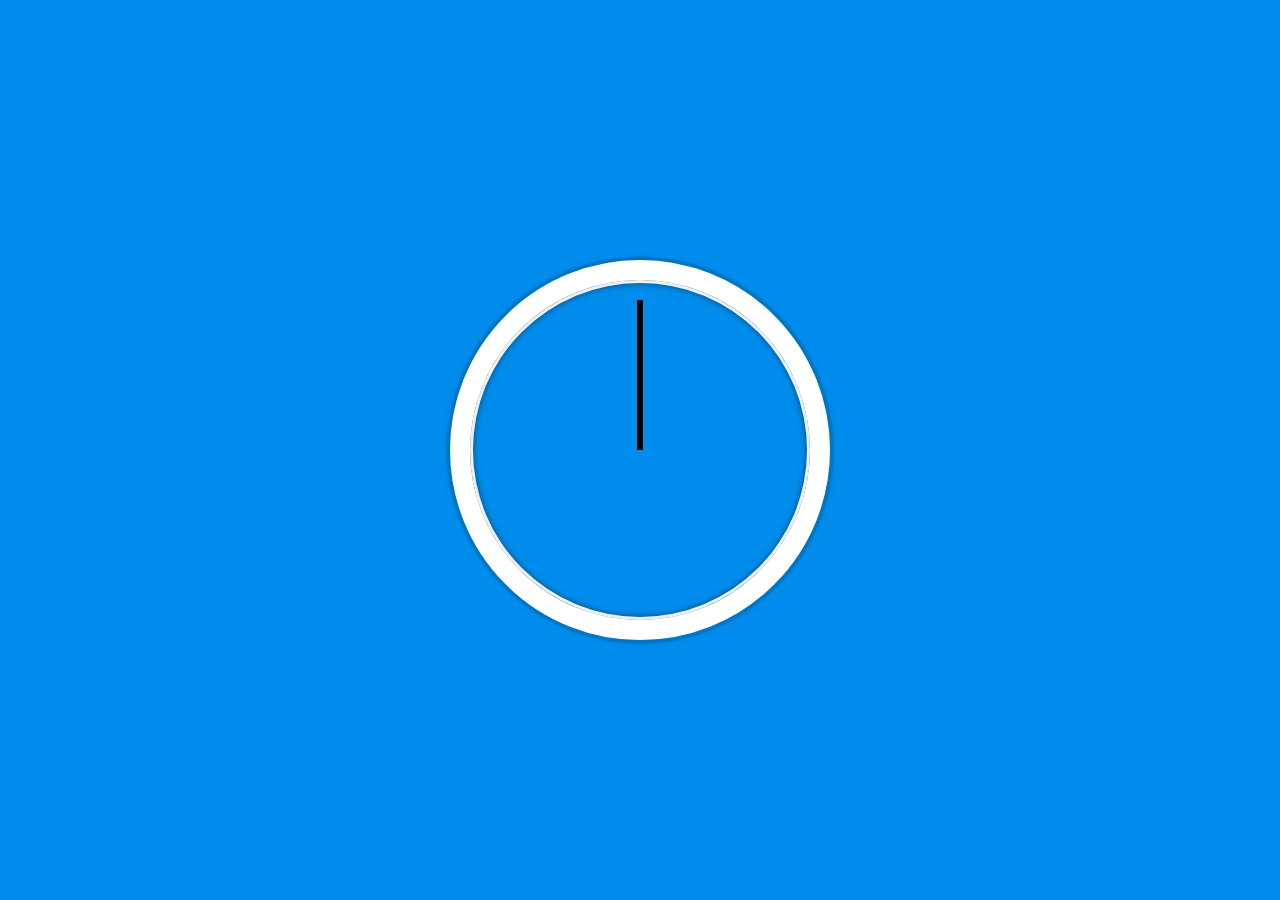
<file: 02 - JS and CSS Clock/index.html>
<!DOCTYPE html>
<html lang="en">
<head>
  <meta charset="UTF-8">
  <link rel="stylesheet" href="index.css">
  <title>JS + CSS Clock</title>
</head>
<body>


    <div class="clock">
      <div class="clock-face">
        <div class="hand hour-hand"></div>
        <div class="hand min-hand"></div>
        <div class="hand second-hand"></div>
        <!-- <div class="hand am-pm"></div> -->
      </div>
    </div>

  <!-- JS file -->  
  <script src="app.js"></script>
</body>
</html>
</file>
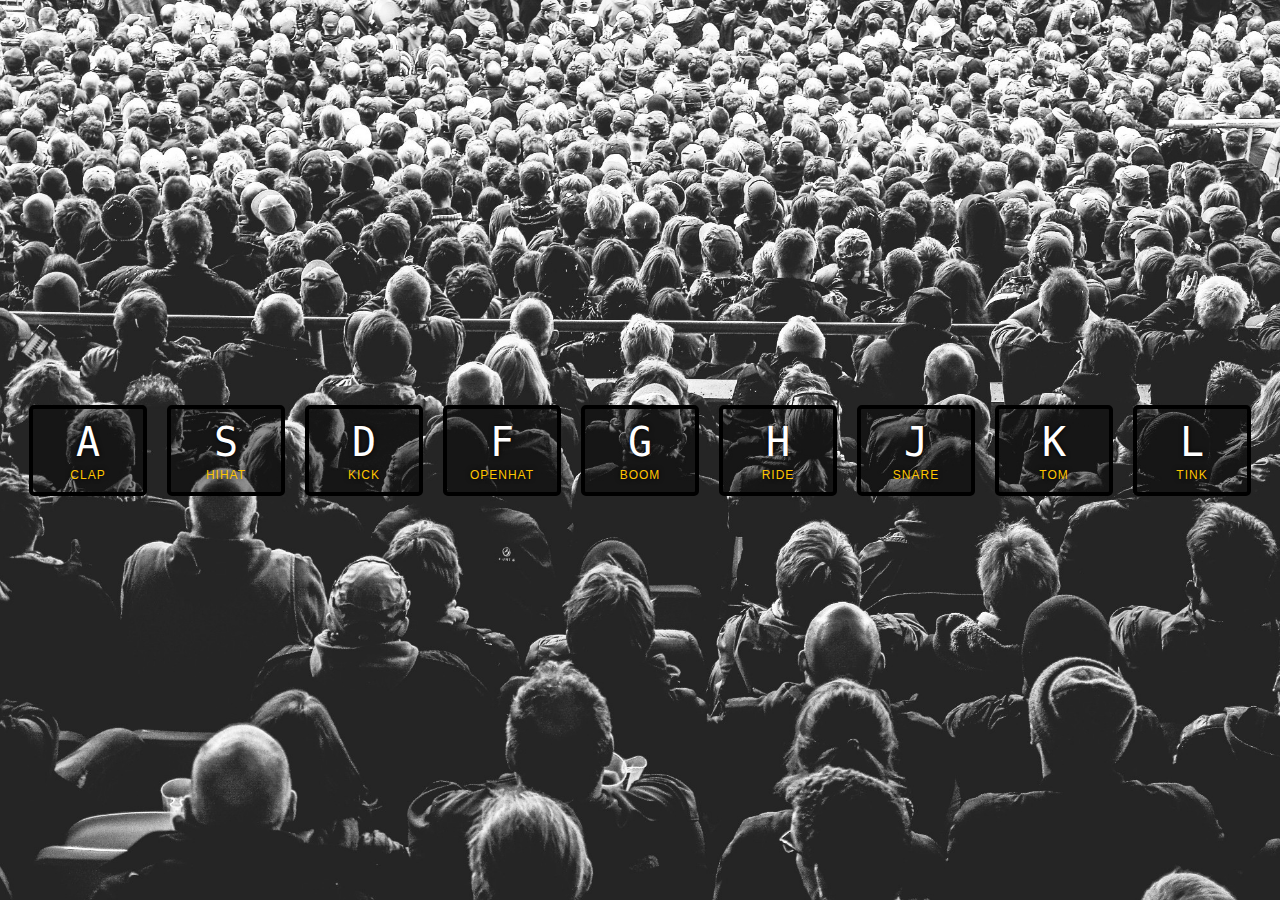
<file: 01-Drum Kit/index-FINISHED.html>
<!DOCTYPE html>
<html lang="en">
<head>
  <meta charset="UTF-8">
  <title>JS Drum Kit</title>
  <link rel="stylesheet" href="style.css">
</head>
<body>


  <div class="keys">
    <div data-key="65" class="key">
      <kbd>A</kbd>
      <span class="sound">clap</span>
    </div>
    <div data-key="83" class="key">
      <kbd>S</kbd>
      <span class="sound">hihat</span>
    </div>
    <div data-key="68" class="key">
      <kbd>D</kbd>
      <span class="sound">kick</span>
    </div>
    <div data-key="70" class="key">
      <kbd>F</kbd>
      <span class="sound">openhat</span>
    </div>
    <div data-key="71" class="key">
      <kbd>G</kbd>
      <span class="sound">boom</span>
    </div>
    <div data-key="72" class="key">
      <kbd>H</kbd>
      <span class="sound">ride</span>
    </div>
    <div data-key="74" class="key">
      <kbd>J</kbd>
      <span class="sound">snare</span>
    </div>
    <div data-key="75" class="key">
      <kbd>K</kbd>
      <span class="sound">tom</span>
    </div>
    <div data-key="76" class="key">
      <kbd>L</kbd>
      <span class="sound">tink</span>
    </div>
  </div>

  <audio data-key="65" src="sounds/clap.wav"></audio>
  <audio data-key="83" src="sounds/hihat.wav"></audio>
  <audio data-key="68" src="sounds/kick.wav"></audio>
  <audio data-key="70" src="sounds/openhat.wav"></audio>
  <audio data-key="71" src="sounds/boom.wav"></audio>
  <audio data-key="72" src="sounds/ride.wav"></audio>
  <audio data-key="74" src="sounds/snare.wav"></audio>
  <audio data-key="75" src="sounds/tom.wav"></audio>
  <audio data-key="76" src="sounds/tink.wav"></audio>

<script>
  function removeTransition(e) {
    if (e.propertyName !== 'transform') return;
    e.target.classList.remove('playing');
  }

  function playSound(e) {
    const audio = document.querySelector(`audio[data-key="${e.keyCode}"]`);
    const key = document.querySelector(`div[data-key="${e.keyCode}"]`);
    if (!audio) return;

    key.classList.add('playing');
    audio.currentTime = 0;
    audio.play();
  }

  const keys = Array.from(document.querySelectorAll('.key'));
  keys.forEach(key => key.addEventListener('transitionend', removeTransition));
  window.addEventListener('keydown', playSound);
</script>


</body>
</html>
</file>
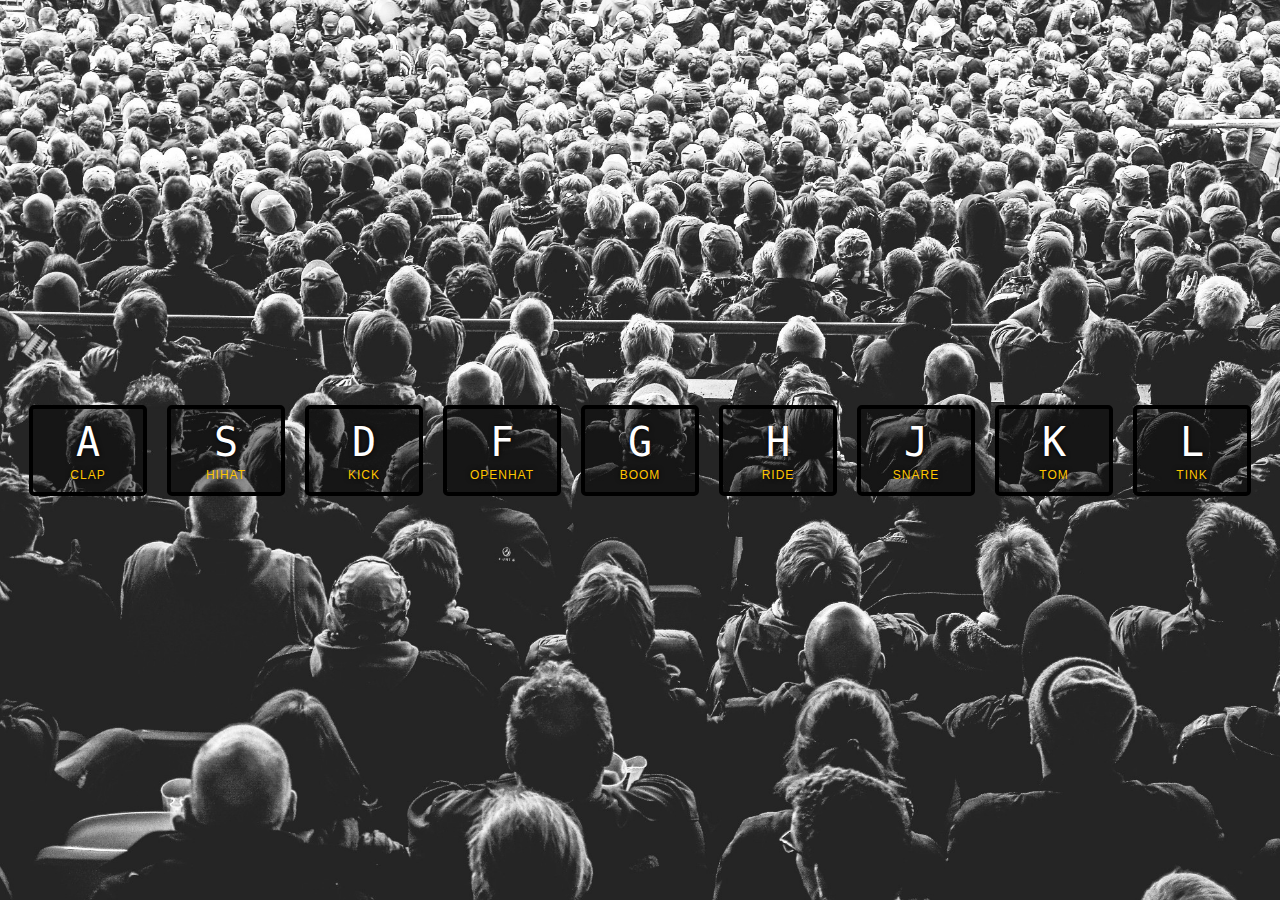
<file: 01-Drum Kit/index-START.html>
<!DOCTYPE html>
<html lang="en">
  <head>
    <meta charset="UTF-8" />
    <title>JS Drum Kit</title>
    <link rel="stylesheet" href="style.css" />
  </head>
  <body>
    <div class="keys">
      <div data-key="65" class="key">
        <kbd>A</kbd>
        <span class="sound">clap</span>
      </div>
      <div data-key="83" class="key">
        <kbd>S</kbd>
        <span class="sound">hihat</span>
      </div>
      <div data-key="68" class="key">
        <kbd>D</kbd>
        <span class="sound">kick</span>
      </div>
      <div data-key="70" class="key">
        <kbd>F</kbd>
        <span class="sound">openhat</span>
      </div>
      <div data-key="71" class="key">
        <kbd>G</kbd>
        <span class="sound">boom</span>
      </div>
      <div data-key="72" class="key">
        <kbd>H</kbd>
        <span class="sound">ride</span>
      </div>
      <div data-key="74" class="key">
        <kbd>J</kbd>
        <span class="sound">snare</span>
      </div>
      <div data-key="75" class="key">
        <kbd>K</kbd>
        <span class="sound">tom</span>
      </div>
      <div data-key="76" class="key">
        <kbd>L</kbd>
        <span class="sound">tink</span>
      </div>
    </div>

    <audio data-key="65" src="sounds/clap.wav"></audio>
    <audio data-key="83" src="sounds/hihat.wav"></audio>
    <audio data-key="68" src="sounds/kick.wav"></audio>
    <audio data-key="70" src="sounds/openhat.wav"></audio>
    <audio data-key="71" src="sounds/boom.wav"></audio>
    <audio data-key="72" src="sounds/ride.wav"></audio>
    <audio data-key="74" src="sounds/snare.wav"></audio>
    <audio data-key="75" src="sounds/tom.wav"></audio>
    <audio data-key="76" src="sounds/tink.wav"></audio>

    <script>
      function playSound(e) {
        const audio = document.querySelector(`audio[data-key = "${e.keyCode}"]`)
        const key = document.querySelector(`.key[data-key = "${e.keyCode}"]`)
        if(!audio) return
        audio.currentTime = 0
        audio.play()
        key.classList.add('playing')
      }

      function removeTransition(e) {
        if(e.propertyName !== 'transform') return
        this.classList.remove('playing')
      }

      const keys = document.querySelectorAll('.key')
      keys.forEach(key => key.addEventListener('transitionend',  removeTransition))
      

      window.addEventListener('keydown', playSound)
    </script>
  </body>
</html>
</file>
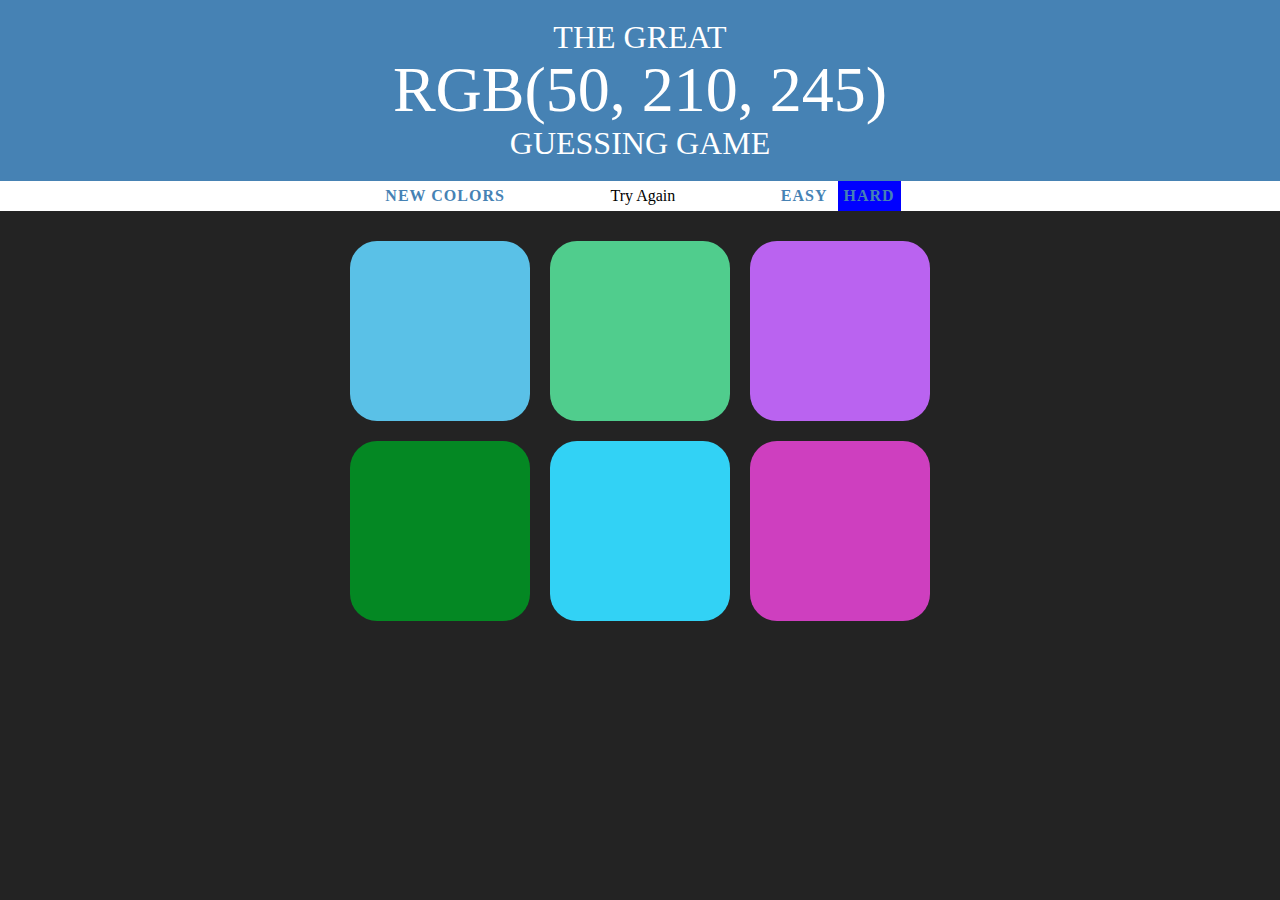
<file: Color Game Project/colorgame.html>
<!DOCTYPE html>
<html lang="en">

<head>
    <title>Color Game</title>
    <link rel="stylesheet" type="text/css" href="colorgame.css">
</head>

<body>

    <h1>The Great<br>
        <span id="colorDisplay">RGB</span>
        <br>
        Guessing Game</h1>


    <div id="stripe">
        <button id="reset">New Colors</button>
        <span id="message">Try Again</span>
        <button id="easybtn">Easy</button>
        <button id="hardbtn" class="selected">Hard</button>
    </div>

    <div id="container">
        <div class="square"></div>
        <div class="square"></div>
        <div class="square"></div>
        <div class="square"></div>
        <div class="square"></div>
        <div class="square"></div>

    </div>
    <script type="text/javascript" src="colorgame.js"></script>
</body>

</html>
</file>
<file: 02 - JS and CSS Clock/index.css>
html {
    background: #018DED url(https://unsplash.it/1500/1000?image=881&blur=5);
    background-size: cover;
    font-family: 'helvetica neue';
    text-align: center;
    font-size: 10px;
  }

  body {
    margin: 0;
    font-size: 2rem;
    display: flex;
    flex: 1;
    min-height: 100vh;
    align-items: center;
  }

  .clock {
    width: 30rem;
    height: 30rem;
    border: 20px solid white;
    border-radius: 50%;
    margin: 50px auto;
    position: relative;
    padding: 2rem;
    box-shadow:
      0 0 0 4px rgba(0,0,0,0.1),
      inset 0 0 0 3px #EFEFEF,
      inset 0 0 10px black,
      0 0 10px rgba(0,0,0,0.2);
  }

  .clock-face {
    position: relative;
    width: 100%;
    height: 100%;
    transform: translateY(-3px); /* account for the height of the clock hands */
  }

  .hand {
    width: 50%;
    height: 6px;
    background: black;
    position: absolute;
    top: 50%;
    transform-origin: 100%;
    transform: rotate(90deg);
    transition: all 0.05s;
    transition-timing-function: cubic-bezier(0.075, 0.82, 0.165, 1);
  }
</file>
<file: 01-Drum Kit/style.css>
html {
  font-size: 10px;
  background: url('./background.jpg') bottom center;
  background-size: cover;
}

body,html {
  margin: 0;
  padding: 0;
  font-family: sans-serif;
}

.keys {
  display: flex;
  flex: 1;
  min-height: 100vh;
  align-items: center;
  justify-content: center;
}

.key {
  border: .4rem solid black;
  border-radius: .5rem;
  margin: 1rem;
  font-size: 1.5rem;
  padding: 1rem .5rem;
  transition: all .07s ease;
  width: 10rem;
  text-align: center;
  color: white;
  background: rgba(0,0,0,0.4);
  text-shadow: 0 0 .5rem black;
}

.playing {
  transform: scale(1.1);
  border-color: #ffc600;
  box-shadow: 0 0 1rem #ffc600;
}

kbd {
  display: block;
  font-size: 4rem;
}

.sound {
  font-size: 1.2rem;
  text-transform: uppercase;
  letter-spacing: .1rem;
  color: #ffc600;
}
</file>
<file: Color Game Project/colorgame.css>
body {
	background-color: #232323;
	margin: 0;
	font-family: "Montserrat", "Avenir";
}

.square {
	width: 30%;
	background: purple;
	padding-bottom: 30%;
	float: left;
	margin: 1.66%;
	border-radius: 15%;
	transition: background 0.6s;
	--webkit-transition: background 0.6s;
	-moz-transition: background 0.6s;
}

#container {
	margin: 20px auto;
	max-width: 600px;
}

h1 {
	text-align: center;
	line-height: 1.1;
	font-weight: normal;
	color: white;
	background: steelblue;
	margin: 0;
	text-transform: uppercase;
	padding: 20px 0;
}

#message {
	display: inline-block;
	width: 20%;
}

#stripe {
	background: white;
	height: 30px;
	text-align: center;
	color: black;
}

.selected {
	background: blue;
}

#colorDisplay {
	font-size: 200%;
}

button {
	border: none;
	background: none;
	text-transform: uppercase;
	height: 100%;
	font-family: "Montserrat", "Avenir";
	font-weight: 700;
	color: steelblue;
	letter-spacing: 1px;
	font-size: inherit;
	transition: all 0.3s;
	--webkit-transition: all 0.6s;
	-moz-transition: all 0.6s;
	outline: none;
}

button:hover {
	color: white;
	background: steelblue;
}
</file>
